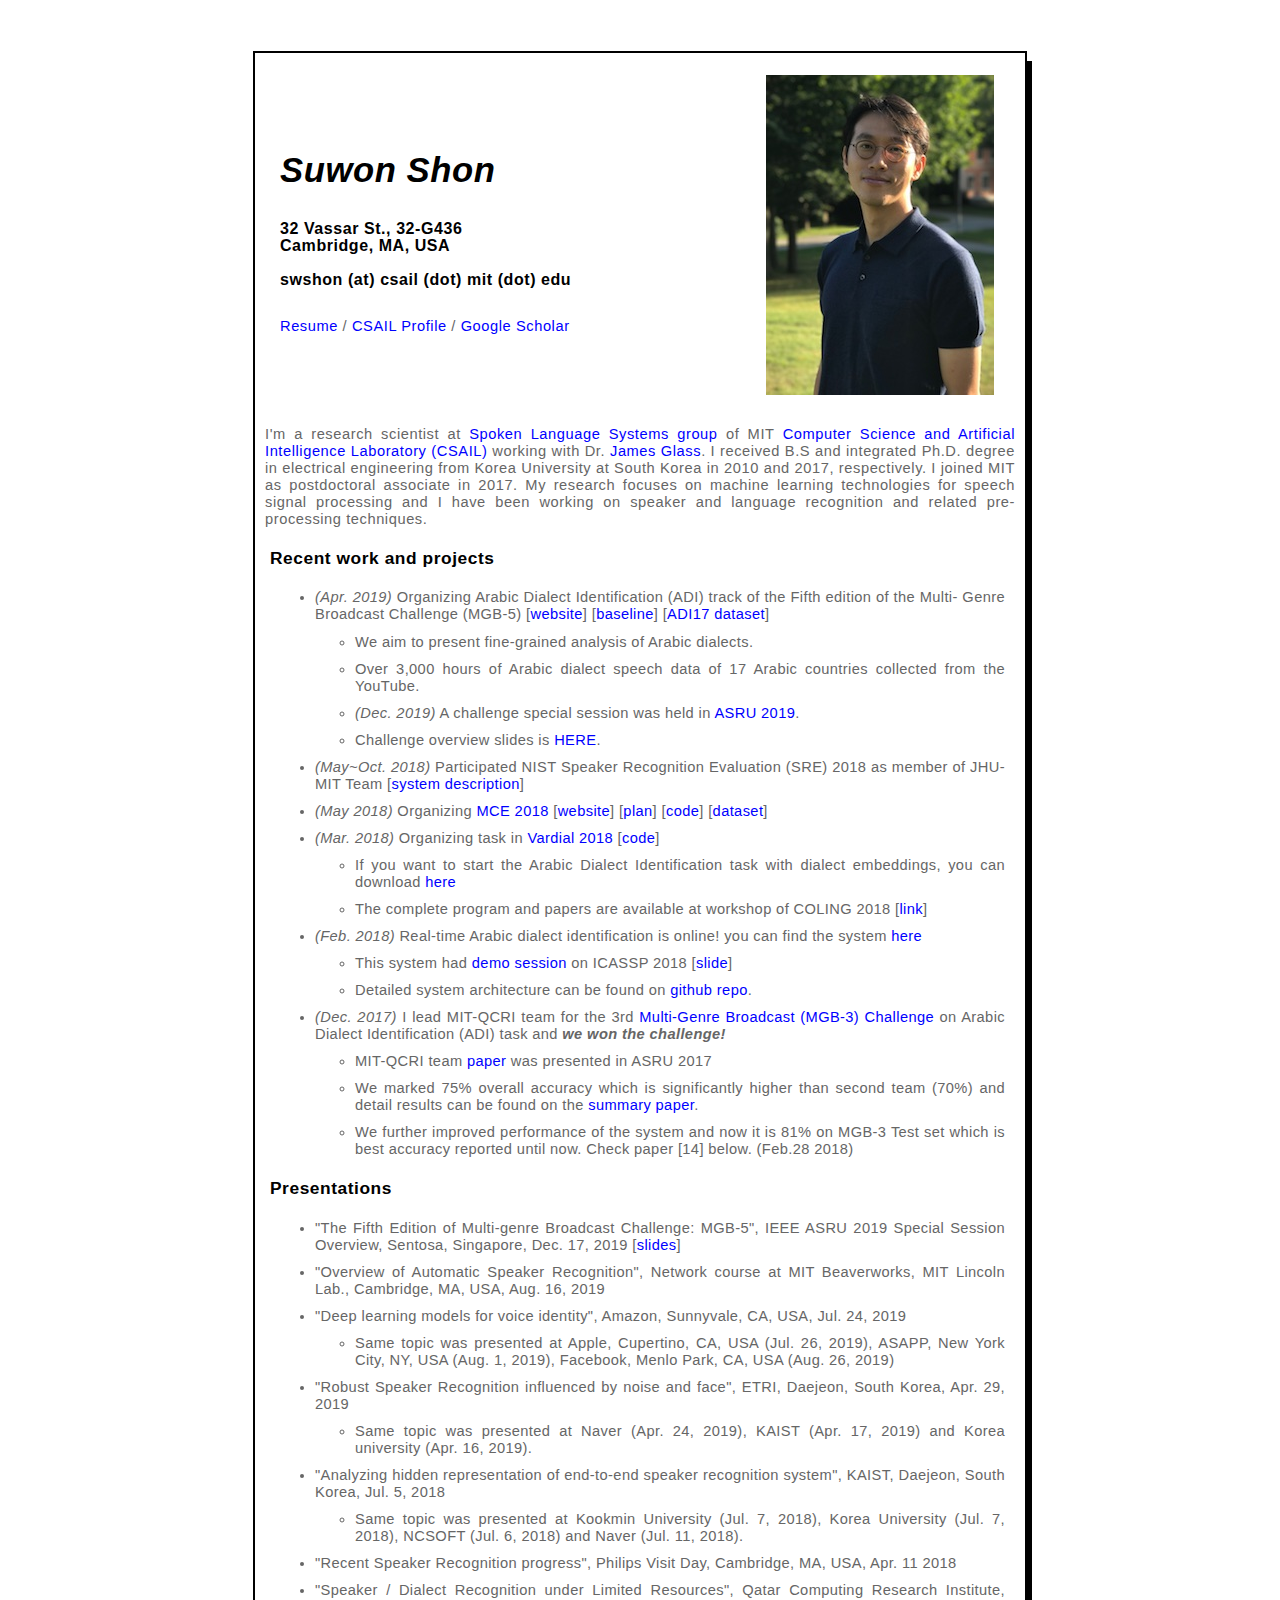
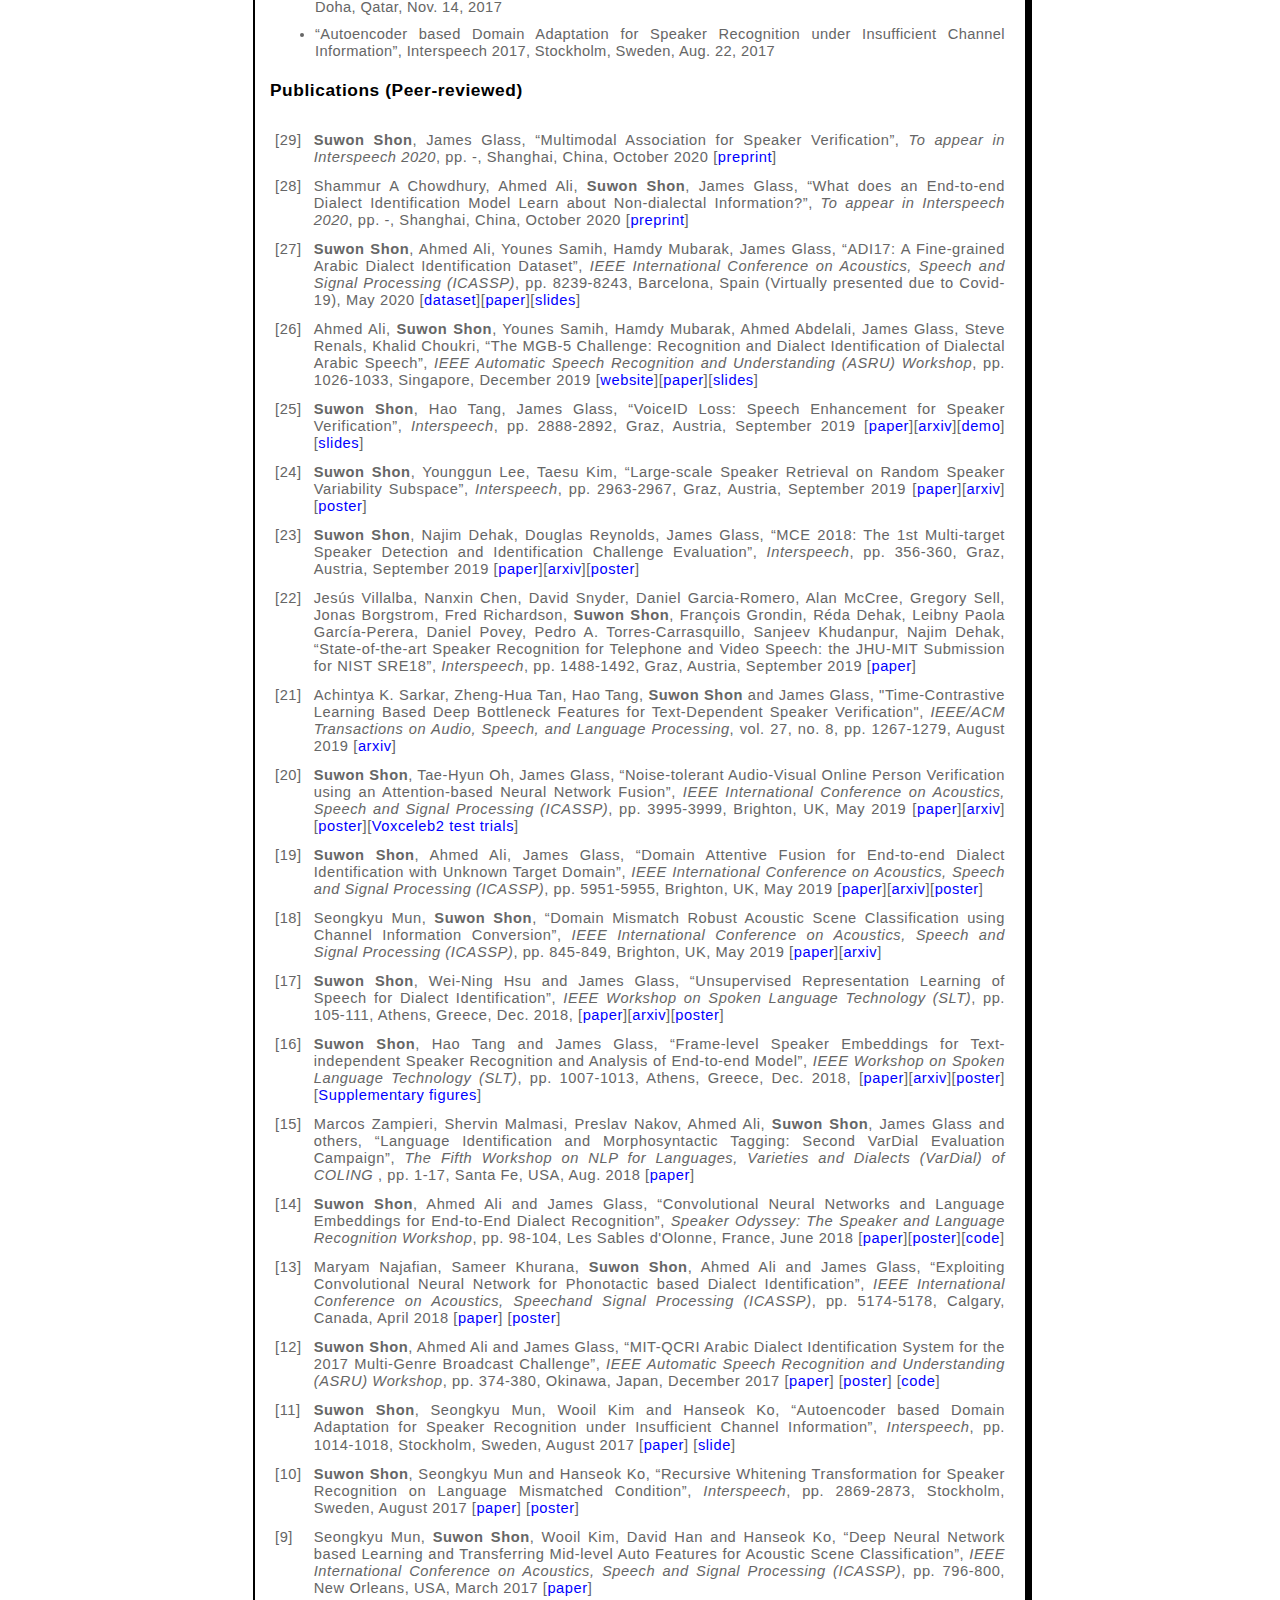
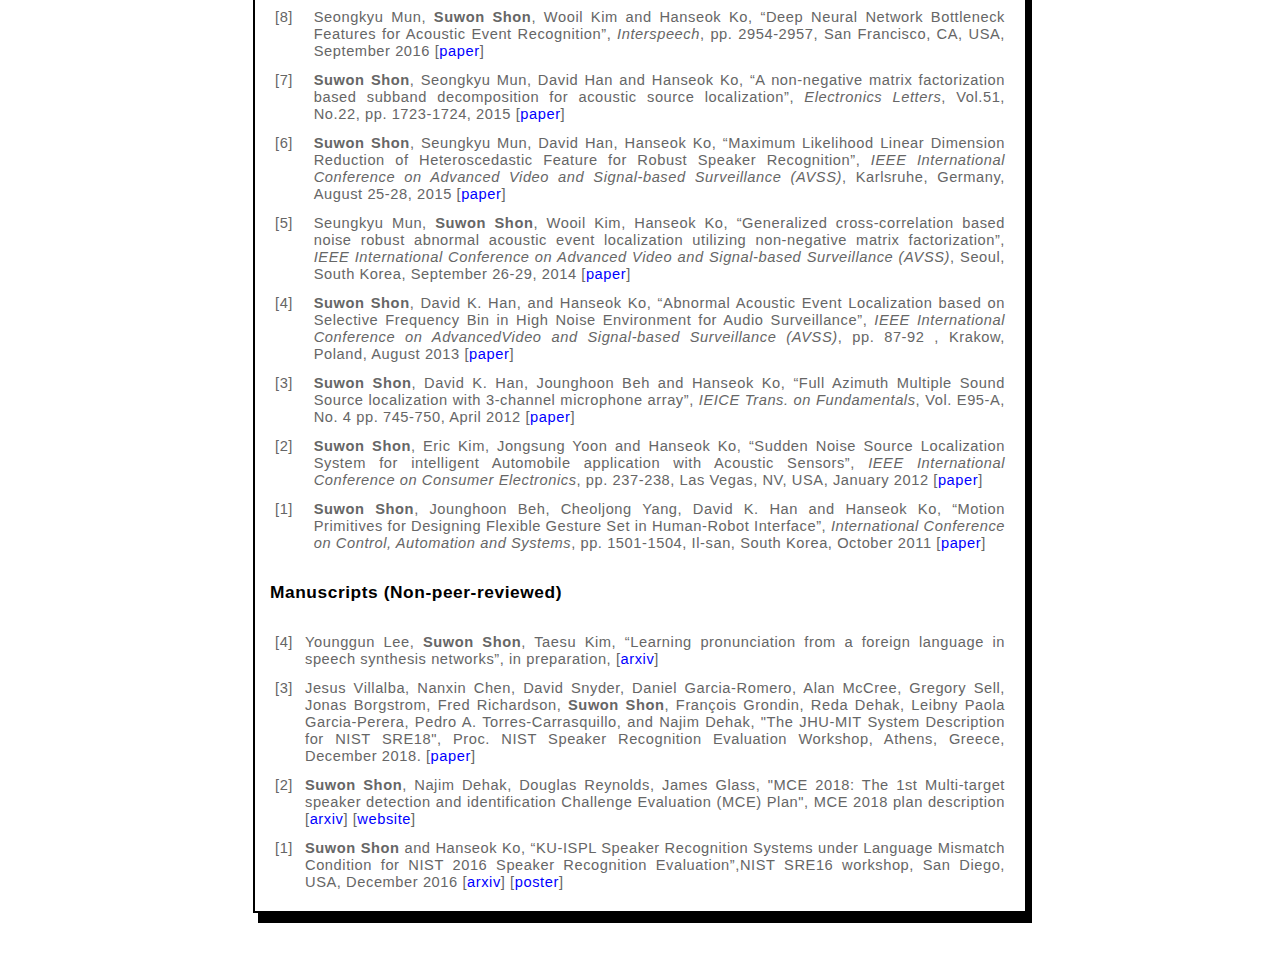
<file: index.html>
<!doctype HTML>
<html>

<!-- Added by HTTrack --><meta http-equiv="content-type" content="text/html;charset=utf-8" /><!-- /Added by HTTrack -->
<head>

  <title>Suwon Shon</title>

  <link rel="stylesheet" href="stylesheet.css?ver=2">
  <!-- Global site tag (gtag.js) - Google Analytics -->
  <script async src="https://www.googletagmanager.com/gtag/js?id=UA-68509416-2"></script>
  <script>
  window.dataLayer = window.dataLayer || [];
  function gtag(){dataLayer.push(arguments);}
  gtag('js', new Date());

  gtag('config', 'UA-68509416-2');
</script>


<meta charset="UTF-8">
</head>
<body alink="#ff0000" bgcolor="#ffffff" text="#000000" vlink="#760076" link="#0000a3">
  <center>
    <a name="top"></a>

    <table width="650">
      <tbody><tr>
        <td>
          <br>
          <table width=720><tr><td align=center>

          </td>
        </tr>
      </table>
      <br>

      <div id="shadow" style="padding-right: 10px;">
        <!--<div id="shadow" style="background-image: url(img/main_logo.png); background-repeat: repeat-x; background-size: 89px;">-->
        <table cellpadding="10" width=750>
          <tr>
            <td>
              <table cellpadding = "1" width=450>
                <tr><td align="top"><left><h1><i>Suwon Shon</i></h1></left></td></tr>
                <tr><td align="top"><left><h2>32 Vassar St., 32-G436<br>Cambridge, MA, USA <br><br> swshon (at) csail (dot) mit (dot) edu </h2>
                  <br><a href="pdf/resume_suwon.pdf" target="_blank">Resume</a> / <a href="https://www.csail.mit.edu/person/suwon-shon" target="_blank">CSAIL Profile</a> / <a href="https://scholar.google.com/citations?user=-SfNafoAAAAJ&hl=en" target="_target">Google Scholar</a></left></td></tr>

                </table>
              </td>
              <td>
                <img src="img/shon.jpg">
              </td>
            </tr>
          </table>



          <p> I'm a research scientist at <a href="http://groups.csail.mit.edu/sls" target="_blank">Spoken Language Systems group</a> of MIT <a href="http://csail.mit.edu" target="_blank">Computer Science and Artificial Intelligence Laboratory (CSAIL)</a> working with Dr. <a href="http://groups.csail.mit.edu/sls/people/glass.shtml" target="_blank">James Glass</a>. I received B.S and integrated Ph.D. degree in electrical engineering from Korea University at South Korea in 2010 and 2017, respectively. I joined MIT as postdoctoral associate in 2017. My research focuses on machine learning technologies for speech signal processing and I have been working on speaker and language recognition and related pre-processing techniques.
          </p>


          <a name="purpose"></a>
          <!--     <h3><a href="pdf/CV_suwon.pdf" target="_blank">Curriculum Vitae</a></h3>
        -->
        <h3>Recent work and projects</h3>
        <ul>

          <li><i>(Apr. 2019)</i> Organizing Arabic Dialect Identification (ADI) track of the Fifth edition of the Multi-
            Genre Broadcast Challenge (MGB-5) [<a href="https://arabicspeech.org/mgb5" target="_blank">website</a>] [<a href="https://github.com/swshon/arabic-dialect-identification" target="_blank">baseline</a>] [<a href="http://groups.csail.mit.edu/sls/downloads/adi17/" target="_blank">ADI17 dataset</a>]</li>
            <ul>
              <li>We aim to present fine-grained analysis of Arabic dialects.</li>
              <li>Over 3,000 hours of Arabic dialect speech data of 17 Arabic countries collected from the YouTube.</li>
              <li><i>(Dec. 2019)</i> A challenge special session was held in <a href="http://www.asru2019.org/wp/?page_id=622" target="_blank">ASRU 2019</a>.</li>
              <li>Challenge overview slides is <a href="pdf/mgb5_overview_slides.pdf" target="_blank">HERE</a>.</li>
            </ul>

            <li><i>(May~Oct. 2018)</i> Participated NIST Speaker Recognition Evaluation (SRE) 2018 as member of JHU-MIT Team [<a href="http://groups.csail.mit.edu/sls/publications/2018/Shon_NIST-2018.pdf" target="_blank">system description</a>]</li>

            <li><i>(May 2018)</i> Organizing <a href="http://mce.csail.mit.edu" target="_blank">MCE 2018</a> [<a href="http://mce.csail.mit.edu/" target="_blank">website</a>] [<a href="http://mce.csail.mit.edu/mce2018-plan_v3.pdf" target="_blank">plan</a>] [<a href="https://github.com/swshon/multi-speakerID" target="_blank">code</a>] [<a href="https://www.kaggle.com/kagglesre/blacklist-speakers-dataset" target="_blank">dataset</a>]</li>

            <li><i>(Mar. 2018)</i> Organizing task in <a href="http://alt.qcri.org/vardial2018/" target="_blank">Vardial 2018</a> [<a href="https://github.com/swshon/dialectID_e2e/" target="_blank">code</a>]</li>
            <ul>
              <li>If you want to start the Arabic Dialect Identification task with dialect embeddings, you can download <a href="https://github.com/swshon/dialectID_e2e/tree/master/vardial2018" target="_blank">here</a></li>
              <li>The complete program and papers are available at workshop of COLING 2018 [<a href="http://web.science.mq.edu.au/~smalmasi/vardial5/" target="_blank">link</a>]</li>
            </ul>

            <li><i>(Feb. 2018)</i> Real-time Arabic dialect identification is online! you can find the system <a href="https://dialectid.qcri.org/" target="_blank">here</a></li>
            <ul>
              <li>This system had <a href="https://2018.ieeeicassp.org/Demos.asp" target="_blank">demo session</a> on ICASSP 2018 [<a href="pdf/adi_system_2018.pdf" target="_blank">slide</a>]</li>
              <li>Detailed system architecture can be found on <a href="https://github.com/swshon/dialectID_e2e" target="_blank">github repo</a>.</li>
            </ul>

            <li><i>(Dec. 2017)</i> I lead MIT-QCRI team for the 3rd <a href="http://www.mgb-challenge.org/" target="_blank">Multi-Genre Broadcast (MGB-3) Challenge </a> on Arabic Dialect Identification (ADI) task and <i><b>we won the challenge!</b></i></li>
            <ul>
              <li> MIT-QCRI team <a href="https://arxiv.org/abs/1709.00387" target="_blank">paper</a> was presented in ASRU 2017</li>
              <li>We marked 75% overall accuracy which is significantly higher than second team (70%) and detail results can be found on the <a href="https://arxiv.org/pdf/1709.07276.pdf" target="_blank">summary paper</a>.</li>
              <li> We further improved performance of the system and now it is 81% on MGB-3 Test set which is best accuracy reported until now. Check paper [14] below. (Feb.28 2018)</li>
            </ul>

          </ul>

          <h3>Presentations</h3>
          <ul>
            <li>"The Fifth Edition of Multi-genre Broadcast Challenge: MGB-5", IEEE ASRU 2019 Special Session Overview, Sentosa, Singapore, Dec. 17, 2019 [<a href="pdf/mgb5_overview_slides.pdf" target="_blank">slides</a>]</li>
            <li>"Overview of Automatic Speaker Recognition", Network course at MIT Beaverworks, MIT Lincoln Lab., Cambridge, MA, USA, Aug. 16, 2019</li>
            <li>"Deep learning models for voice identity", Amazon, Sunnyvale, CA, USA, Jul. 24, 2019</li>
            <ul>
            <li>Same topic was presented at Apple, Cupertino, CA, USA (Jul. 26, 2019), ASAPP, New York City, NY, USA (Aug. 1, 2019), Facebook, Menlo Park, CA, USA (Aug. 26, 2019)
            </ul>
          <li>"Robust Speaker Recognition influenced by noise and face", ETRI, Daejeon, South Korea, Apr. 29, 2019</li>
          <ul>
            <li>Same topic was presented at Naver (Apr. 24, 2019), KAIST (Apr. 17, 2019) and Korea university (Apr. 16, 2019).</li>
          </ul>
          <li>"Analyzing hidden representation of end-to-end speaker recognition system", KAIST, Daejeon, South Korea, Jul. 5, 2018</li>
          <ul>
            <li>Same topic was presented at Kookmin University (Jul. 7, 2018), Korea University (Jul. 7, 2018), NCSOFT (Jul. 6, 2018) and Naver (Jul. 11, 2018).</li>

          </ul>
          <li>"Recent Speaker Recognition progress", Philips Visit Day, Cambridge, MA, USA, Apr. 11 2018 </li>
          <li>"Speaker / Dialect Recognition under Limited Resources", Qatar Computing Research Institute, Doha, Qatar, Nov. 14, 2017 </li>
          <li>“Autoencoder based Domain Adaptation for Speaker Recognition under Insufficient Channel Information”, Interspeech 2017, Stockholm, Sweden, Aug. 22, 2017</li>

        </ul>



        <h3>Publications (Peer-reviewed)</h3>

        <table><tr><td align=left>
          <table cellpadding="5">
            <tbody><tr><td align="right" valign="top">[29]</td><td> <b>Suwon Shon</b>, James Glass, “Multimodal Association for Speaker Verification”, <i>To appear in Interspeech 2020</i>, pp. -, Shanghai, China, October 2020 [<a href="pdf/shon_2020_multimodal.pdf" target="_blank">preprint</a>]</td></tr></tbody>

            <tbody><tr><td align="right" valign="top">[28]</td><td> Shammur A Chowdhury, Ahmed Ali, <b>Suwon Shon</b>, James Glass, “What does an End-to-end Dialect Identification Model Learn about Non-dialectal Information?”, <i>To appear in Interspeech 2020</i>, pp. -, Shanghai, China, October 2020 [<a href="pdf/chowdhury_2020_dialect.pdf" target="_blank">preprint</a>]</td></tr></tbody>

            <tbody><tr><td align="right" valign="top">[27]</td><td> <b>Suwon Shon</b>, Ahmed Ali, Younes Samih, Hamdy Mubarak, James Glass, “ADI17: A Fine-grained Arabic Dialect Identification Dataset”, <i>IEEE International Conference on Acoustics, Speech and Signal Processing (ICASSP)</i>, pp. 8239-8243, Barcelona, Spain (Virtually presented due to Covid-19), May 2020 [<a href="http://groups.csail.mit.edu/sls/downloads/adi17/" target="_blank">dataset</a>][<a href="pdf/shon_2020_adi17.pdf" target="_blank">paper</a>][<a href="pdf/shon_2020_adi17_slides.pdf" target="_blank">slides</a>]</td></tr></tbody>

            <tbody><tr><td align="right" valign="top">[26]</td><td> Ahmed Ali, <b>Suwon Shon</b>, Younes Samih, Hamdy Mubarak, Ahmed Abdelali, James Glass, Steve Renals, Khalid Choukri, “The MGB-5 Challenge: Recognition and Dialect Identification of Dialectal Arabic Speech”, <i>IEEE Automatic Speech Recognition and Understanding (ASRU) Workshop</i>, pp. 1026-1033, Singapore, December 2019 [<a href="http://www.mgb-challenge.org/MGB-5.html" target="_blank">website</a>][<a href="pdf/ali_asru2019_mgb5.pdf" target="_blank">paper</a>][<a href="pdf/mgb5_overview_slides.pdf" target="_blank">slides</a>]</td></tr></tbody>

            <tbody><tr><td align="right" valign="top">[25]</td><td><b>Suwon Shon</b>, Hao Tang, James Glass, “VoiceID Loss: Speech Enhancement for Speaker Verification”, <i>Interspeech</i>, pp. 2888-2892, Graz, Austria, September 2019 [<a href="pdf/shon_interspeech2019_voiceid.pdf" target="_blank">paper</a>][<a href="https://arxiv.org/abs/1904.03601" target="_blank">arxiv</a>][<a href="supplement/voiceid-loss/" target="_blank">demo</a>][<a href="pdf/shon_interspeech2019_voiceid_slides.pdf" target="_blank">slides</a>]</td></tr></tbody>

            <tbody><tr><td align="right" valign="top">[24]</td><td><b>Suwon Shon</b>, Younggun Lee, Taesu Kim, “Large-scale Speaker Retrieval on Random Speaker Variability Subspace”, <i>Interspeech</i>, pp. 2963-2967, Graz, Austria, September 2019 [<a href="pdf/shon_interspeech2019_large.pdf" target="_blank">paper</a>][<a href="https://arxiv.org/abs/1811.10812" target="_blank">arxiv</a>][<a href="pdf/shon_interspeech2019_large_poster.pdf" target="_blank">poster</a>]</td></tr></tbody>

            <tbody><tr><td align="right" valign="top">[23]</td><td><b>Suwon Shon</b>, Najim Dehak, Douglas Reynolds, James Glass, “MCE 2018: The 1st Multi-target Speaker Detection and Identification Challenge Evaluation”, <i>Interspeech</i>, pp. 356-360, Graz, Austria, September 2019 [<a href="pdf/shon_interspeech2019_mce.pdf" target="_blank">paper</a>][<a href="https://arxiv.org/abs/1904.04240" target="_blank">arxiv</a>][<a href="pdf/shon_interspeech2019_mce_poster.pdf" target="_blank">poster</a>]</td></tr></tbody>

            <tbody><tr><td align="right" valign="top">[22]</td><td>Jesús Villalba, Nanxin Chen, David Snyder, Daniel Garcia-Romero, Alan McCree, Gregory Sell, Jonas Borgstrom, Fred Richardson, <b>Suwon Shon</b>, François Grondin, Réda Dehak, Leibny Paola García-Perera, Daniel Povey, Pedro A. Torres-Carrasquillo, Sanjeev Khudanpur, Najim Dehak, “State-of-the-art Speaker Recognition for Telephone and Video Speech: the JHU-MIT Submission for NIST SRE18”, <i>Interspeech</i>, pp. 1488-1492, Graz, Austria, September 2019 [<a href="pdf/villalba_interspeech2019_state.pdf" target="_blank">paper</a>]</td></tr></tbody>

            <tbody><tr><td align="right" valign="top">[21]</td><td>Achintya K. Sarkar, Zheng-Hua Tan, Hao Tang, <b>Suwon Shon</b> and James Glass, "Time-Contrastive Learning Based Deep Bottleneck Features for Text-Dependent Speaker Verification", <i>IEEE/ACM Transactions on Audio, Speech, and Language Processing</i>, vol. 27, no. 8, pp. 1267-1279, August 2019 [<a href="https://arxiv.org/abs/1905.04554" target="_blank">arxiv</a>]</td></tr></tbody>

            <tbody><tr><td align="right" valign="top">[20]</td><td><b>Suwon Shon</b>, Tae-Hyun Oh, James Glass, “Noise-tolerant Audio-Visual Online Person Verification using an Attention-based Neural Network Fusion”, <i>IEEE International Conference on Acoustics, Speech and Signal Processing (ICASSP)</i>, pp. 3995-3999, Brighton, UK, May 2019 [<a href="./pdf/shon_icassp2019_noise.pdf" target="_blank">paper</a>][<a href="https://arxiv.org/abs/1811.10813" target="_blank">arxiv</a>][<a href="pdf/shon_icassp2019_noise_poster.png" target="_blank">poster</a>][<a href="supplement/noise_tolerent/voxceleb2_trials">Voxceleb2 test trials</a>]</td></tr></tbody>

            <tbody><tr><td align="right" valign="top">[19]</td><td><b>Suwon Shon</b>, Ahmed Ali, James Glass, “Domain Attentive Fusion for End-to-end Dialect Identification with Unknown Target Domain”, <i>IEEE International Conference on Acoustics, Speech and Signal Processing (ICASSP)</i>, pp. 5951-5955, Brighton, UK, May 2019 [<a href="./pdf/shon_icassp2019_domain.pdf" target="_blank">paper</a>][<a href="https://arxiv.org/abs/1812.01501" target="_blank">arxiv</a>][<a href="pdf/shon_icassp2019_domain_poster.pdf" target="_blank">poster</a>]</td></tr></tbody>

            <tbody><tr><td align="right" valign="top">[18]</td><td>Seongkyu Mun, <b>Suwon Shon</b>, “Domain Mismatch Robust Acoustic Scene Classification using Channel Information Conversion”, <i>IEEE International Conference on Acoustics, Speech and Signal Processing (ICASSP)</i>, pp. 845-849, Brighton, UK, May 2019 [<a href="./pdf/mun_icassp2019_domain.pdf" target="_blank">paper</a>][<a href="https://arxiv.org/abs/1812.01731" target="_blank">arxiv</a>] </td></tr></tbody>

            <tbody><tr><td align="right" valign="top">[17]</td><td><b>Suwon Shon</b>, Wei-Ning Hsu and James Glass, “Unsupervised Representation Learning of Speech for Dialect Identification”, <i>IEEE Workshop on Spoken Language Technology (SLT)</i>, pp. 105-111, Athens, Greece, Dec. 2018, [<a href="./pdf/shon_slt18_did.pdf" target="_blank">paper</a>][<a href="https://arxiv.org/abs/1809.04458" target="_blank">arxiv</a>][<a href="pdf/slt2018_unsuper_poster.pdf" target="_blank">poster</a>]</td></tr></tbody>

            <tbody><tr><td align="right" valign="top">[16]</td><td><b>Suwon Shon</b>, Hao Tang and James Glass, “Frame-level Speaker Embeddings for Text-independent Speaker Recognition and Analysis of End-to-end Model”, <i>IEEE Workshop on Spoken Language Technology (SLT)</i>, pp. 1007-1013, Athens, Greece, Dec. 2018, [<a href="./pdf/shon_slt18_sid.pdf" target="_blank">paper</a>][<a href="https://arxiv.org/abs/1809.04437" target="_blank">arxiv</a>][<a href="pdf/slt2018_frame_poster.pdf" target="_blank">poster</a>][<a href="supplement/slt18.html" target="_blank">Supplementary figures</a>]</td></tr></tbody>

            <tbody><tr><td align="right" valign="top">[15]</td><td>Marcos Zampieri, Shervin Malmasi, Preslav Nakov, Ahmed Ali, <b>Suwon Shon</b>, James Glass and others, “Language Identification and Morphosyntactic Tagging: Second VarDial Evaluation Campaign”, <i>The Fifth Workshop on NLP for Languages, Varieties and Dialects (VarDial) of COLING </i>, pp. 1-17, Santa Fe, USA, Aug. 2018 [<a href="./pdf/shon_2018_vardial.pdf" target="_blank">paper</a>]</td></tr></tbody>

            <tbody><tr><td align="right" valign="top">[14]</td><td><b>Suwon Shon</b>, Ahmed Ali and James Glass, “Convolutional Neural  Networks and Language Embeddings for End-to-End Dialect Recognition”, <i>Speaker Odyssey: The Speaker and Language Recognition Workshop</i>, pp. 98-104, Les Sables d'Olonne, France, June 2018 [<a href="https://arxiv.org/abs/1803.04567" target="_blank">paper</a>][<a href="pdf/odyssey_2018.pdf" target="_blank">poster</a>][<a href="https://github.com/swshon/dialectID_e2e" target="_blank">code</a>]</td></tr></tbody>

            <tbody><tr><td align="right" valign="top">[13]</td><td>Maryam Najafian, Sameer Khurana, <b>Suwon Shon</b>, Ahmed Ali and James Glass, “Exploiting Convolutional Neural Network for Phonotactic based Dialect Identification”, <i>IEEE International Conference on Acoustics, Speechand Signal Processing (ICASSP)</i>, pp. 5174-5178, Calgary, Canada, April 2018 [<a href="pdf/maryam_2018.pdf" target="_blank">paper</a>] [<a href="pdf/icassp_2018.pdf" target="_blank">poster</a>]</td></tr></tbody>

            <tbody><tr><td align="right" valign="top">[12]</td><td><b>Suwon Shon</b>, Ahmed Ali and James Glass, “MIT-QCRI Arabic Dialect Identification System for the 2017 Multi-Genre Broadcast Challenge”, <i>IEEE Automatic Speech Recognition and Understanding (ASRU) Workshop</i>, pp. 374-380, Okinawa, Japan, December 2017 [<a href="https://arxiv.org/abs/1709.00387" target="_blank">paper</a>] [<a href="pdf/asru_2017.pdf" target="_blank">poster</a>] [<a href="https://github.com/swshon/dialectID_siam" target="_blank">code</a>]</td></tr></tbody>

            <tbody><tr><td align="right" valign="top">[11]</td><td><b>Suwon Shon</b>, Seongkyu Mun, Wooil Kim and Hanseok Ko, “Autoencoder based Domain Adaptation for Speaker Recognition under Insufficient Channel Information”, <i>Interspeech</i>, pp. 1014-1018, Stockholm, Sweden, August 2017 [<a href="https://arxiv.org/abs/1708.01227" target="_blank">paper</a>] [<a href="pdf/interspeech2017_aeda.pdf" target="_blank">slide</a>] </td></tr></tbody>

            <tbody><tr><td align="right" valign="top">[10]</td><td><b>Suwon Shon</b>, Seongkyu Mun and Hanseok Ko, “Recursive Whitening Transformation for Speaker Recognition on Language Mismatched Condition”, <i>Interspeech</i>, pp. 2869-2873, Stockholm, Sweden, August 2017 [<a href="https://arxiv.org/abs/1708.01232" target="_blank">paper</a>] [<a href="pdf/interspeech2017_whitening_vertical.pdf"  target="_blank">poster</a>] </td></tr></tbody>

            <tbody><tr><td align="right" valign="top">[9]</td><td>Seongkyu Mun, <b>Suwon Shon</b>, Wooil Kim, David Han and Hanseok Ko, “Deep Neural Network based Learning and Transferring Mid-level Auto Features for Acoustic Scene Classification”, <i>IEEE International Conference on Acoustics, Speech and Signal Processing (ICASSP)</i>, pp. 796-800, New Orleans, USA, March 2017 [<a href="pdf/skmun_2017.pdf" target="_blank">paper</a>] </td></tr></tbody>

            <tbody><tr><td align="right" valign="top">[8]</td><td>Seongkyu Mun, <b>Suwon Shon</b>, Wooil Kim and Hanseok Ko,  “Deep  Neural  Network  Bottleneck  Features  for Acoustic Event Recognition”, <i>Interspeech</i>, pp. 2954-2957, San Francisco, CA, USA, September 2016 [<a href="pdf/skmun_2016.pdf" target="_blank">paper</a>]</td></tr></tbody>

            <tbody><tr><td align="right" valign="top">[7]</td><td><b>Suwon Shon</b>, Seongkyu Mun, David Han and Hanseok Ko, “A non-negative matrix factorization based subband decomposition for acoustic source localization”, <i>Electronics Letters</i>, Vol.51, No.22, pp. 1723-1724, 2015 [<a href="https://arxiv.org/abs/1610.04695" target="_blank">paper</a>]</td></tr></tbody>

            <tbody><tr><td align="right" valign="top">[6]</td><td><b>Suwon Shon</b>, Seungkyu Mun, David Han, Hanseok Ko, “Maximum Likelihood Linear Dimension Reduction of Heteroscedastic Feature for Robust Speaker Recognition”, <i>IEEE International Conference on Advanced Video and Signal-based Surveillance (AVSS)</i>, Karlsruhe, Germany, August 25-28, 2015 [<a href="pdf/shon_2015.pdf" target="_blank">paper</a>]</td></tr></tbody>

            <tbody><tr><td align="right" valign="top">[5]</td><td>Seungkyu Mun, <b>Suwon Shon</b>, Wooil Kim, Hanseok Ko, “Generalized cross-correlation based noise robust abnormal acoustic event localization utilizing non-negative matrix factorization”, <i>IEEE International Conference on Advanced Video and Signal-based Surveillance (AVSS)</i>, Seoul, South Korea, September 26-29, 2014 [<a href="pdf/skmun_2014_avss.pdf" target="_blank">paper</a>]</td></tr></tbody>

            <tbody><tr><td align="right" valign="top">[4]</td><td><b>Suwon Shon</b>, David K. Han, and Hanseok Ko, “Abnormal Acoustic Event Localization based on Selective Frequency  Bin  in  High  Noise  Environment  for  Audio  Surveillance”, <i>IEEE International Conference on AdvancedVideo and Signal-based Surveillance (AVSS)</i>, pp. 87-92 , Krakow, Poland, August 2013 [<a href="pdf/shon_2013.pdf" target="_blank">paper</a>]</td></tr></tbody>

            <tbody><tr><td align="right" valign="top">[3]</td><td><b>Suwon Shon</b>, David K. Han, Jounghoon Beh and Hanseok Ko, “Full Azimuth Multiple Sound Source localization with 3-channel microphone array”, <i>IEICE Trans. on Fundamentals</i>, Vol. E95-A, No. 4 pp. 745-750, April 2012 [<a href="pdf/shon_2012_localization.pdf" target="_blank">paper</a>]</td></tr></tbody>

            <tbody><tr><td align="right" valign="top">[2]</td><td><b>Suwon Shon</b>, Eric Kim, Jongsung Yoon and Hanseok Ko, “Sudden Noise Source Localization System for intelligent Automobile application with Acoustic Sensors”, <i>IEEE International Conference on Consumer Electronics</i>, pp. 237-238, Las Vegas, NV, USA, January 2012 [<a href="pdf/shon_2012.pdf" target="_blank">paper</a>]</td></tr></tbody>

            <tbody><tr><td align="right" valign="top">[1]</td><td><b>Suwon Shon</b>, Jounghoon Beh, Cheoljong Yang, David K. Han and Hanseok Ko, “Motion Primitives for Designing Flexible Gesture Set in Human-Robot Interface”, <i>International Conference on Control, Automation and Systems</i>, pp. 1501-1504, Il-san, South Korea, October 2011 [<a href="pdf/shon_2011.pdf" target="_blank">paper</a>]</td></tr></tbody>

          </table>
        </td>
      </tr>
    </table>







    <h3>Manuscripts (Non-peer-reviewed)</h3>
    <table><tr><td align=left>
      <table cellpadding="5">
        <tbody><tr><td align="right" valign="top">[4]</td><td>Younggun Lee, <b>Suwon Shon</b>, Taesu Kim, “Learning pronunciation from a foreign language in speech synthesis networks”, in preparation, [<a href="https://arxiv.org/abs/1811.09364" target="_blank">arxiv</a>] </td></tr></tbody>

        <tbody><tr><td align="right" valign="top">[3]</td><td>Jesus Villalba, Nanxin Chen, David Snyder, Daniel Garcia-Romero, Alan McCree, Gregory Sell, Jonas Borgstrom, Fred Richardson, <b>Suwon Shon</b>, François Grondin, Reda Dehak, Leibny Paola Garcia-Perera, Pedro A. Torres-Carrasquillo, and Najim Dehak, "The JHU-MIT System Description for NIST SRE18", Proc. NIST Speaker Recognition Evaluation Workshop, Athens, Greece, December 2018. [<a href="http://groups.csail.mit.edu/sls/publications/2018/Shon_NIST-2018.pdf" target="_blank">paper</a>] </td></tr></tbody>

        <tbody><tr><td align="right" valign="top">[2]</td><td><b>Suwon Shon</b>, Najim Dehak, Douglas Reynolds, James Glass, "MCE 2018: The 1st Multi-target speaker detection and identification Challenge Evaluation (MCE) Plan", MCE 2018 plan description [<a href="https://arxiv.org/pdf/1807.06663.pdf" target="_blank">arxiv</a>] [<a href="http://mce.csail.mit.edu/" target="_blank">website</a>]</td></tr></tbody>

        <tbody><tr><td align="right" valign="top">[1]</td><td><b>Suwon Shon</b> and Hanseok Ko, “KU-ISPL Speaker Recognition Systems under Language Mismatch Condition for NIST 2016 Speaker Recognition Evaluation”,NIST SRE16 workshop, San Diego, USA, December 2016 [<a href="https://arxiv.org/abs/1702.00956" target="_blank">arxiv</a>] [<a href="pdf/sre16_poster.pdf" target="_blank">poster</a>]</td></tr></tbody>
      </table>
    </td>
  </tr>
</table>



</td>
</tr>
</tbody></table>
</center>
<br>
<br>
<br>

</div>

</body>


</html>
</file>
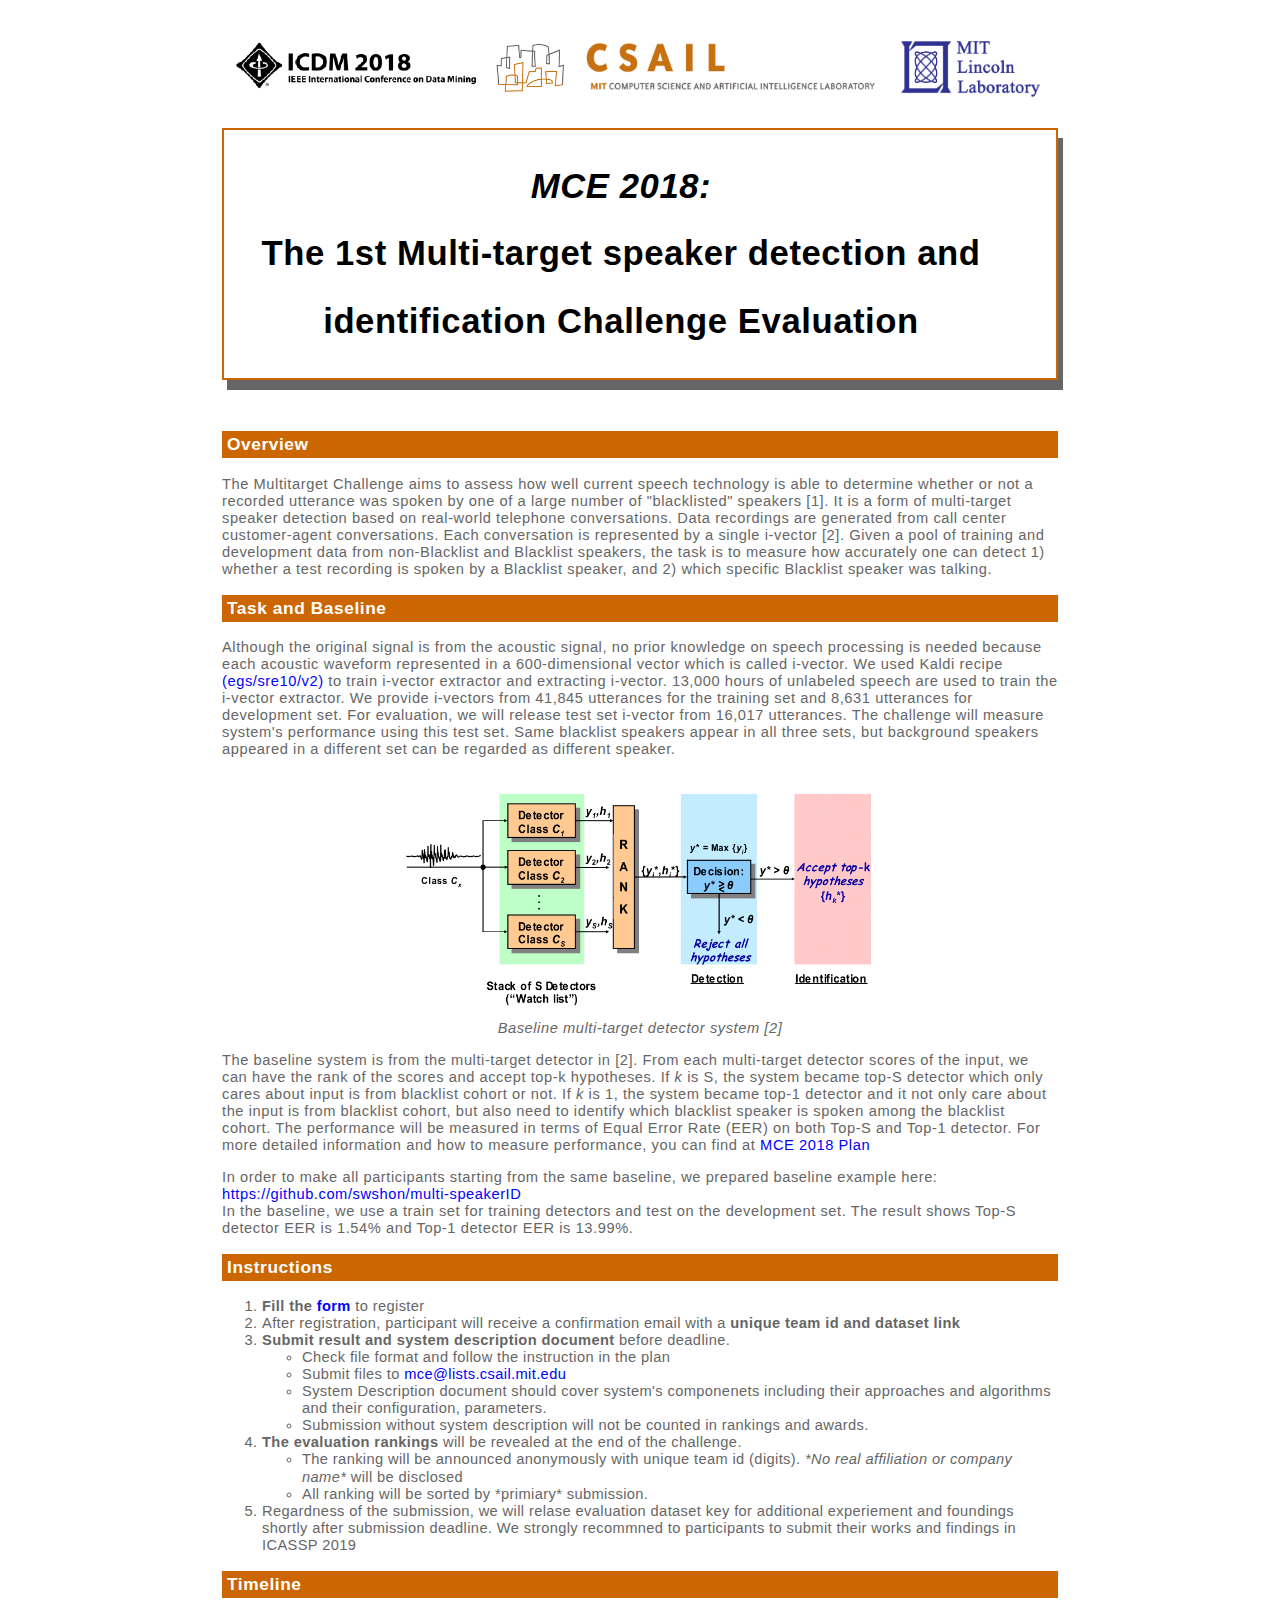
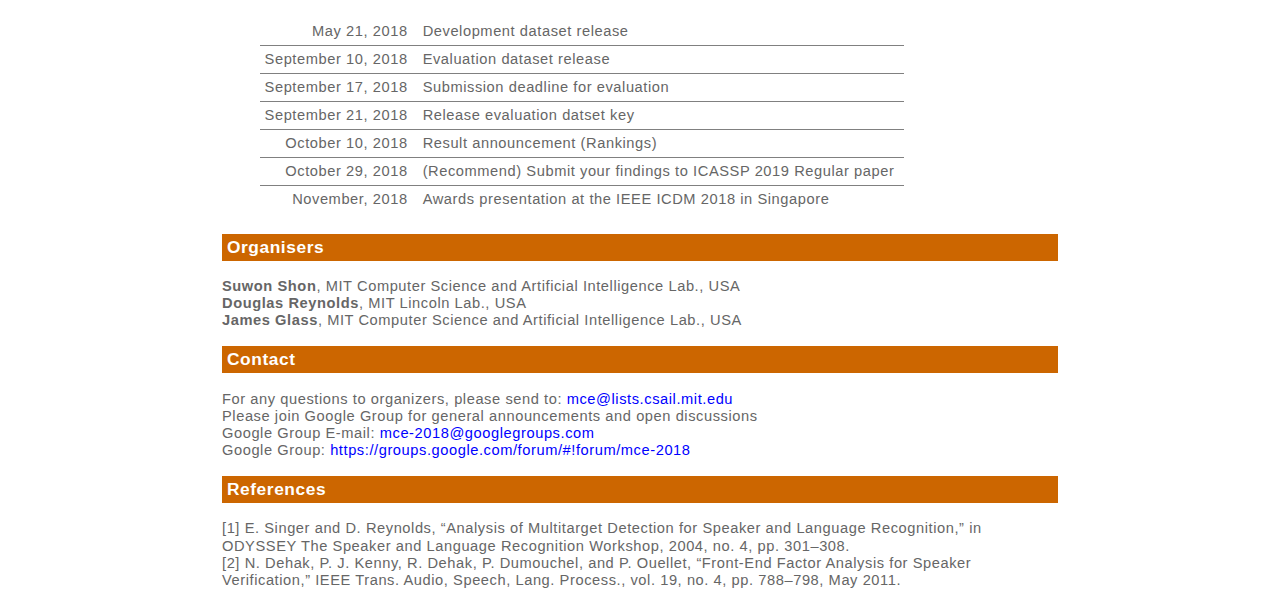
<file: mce/index.html>
<!doctype HTML>
<html>

<!-- Added by HTTrack --><meta http-equiv="content-type" content="text/html;charset=utf-8" /><!-- /Added by HTTrack -->
<head>

    <title>MCE Challenge</title>

    <link rel="stylesheet" href="stylesheet.css"> 
<!-- Global site tag (gtag.js) - Google Analytics -->
<script async src="https://www.googletagmanager.com/gtag/js?id=UA-119037479-1"></script>
<script>
  window.dataLayer = window.dataLayer || [];
  function gtag(){dataLayer.push(arguments);}
  gtag('js', new Date());

  gtag('config', 'UA-119037479-1');
</script>

   <meta charset="UTF-8"> 
  </head>
<body alink="#ff0000" bgcolor="#ffffff" text="#000000" vlink="#760076" link="#0000a3">
<center>
<a name="top"></a>

<table width="650">
<tbody><tr>
<td>
<br>
<table width=720><tr><td align=center>
<table class="deadlines" border="0" cellpadding="5" rules="groups" style="border-spacing:5px 0px">
<tbody><tr><td> <img src="img/icdm-logo.png" alt="mitlogo" width=250></td><td align="right"><img src="img/csail_.png" alt="mitlogo" width=70></td><td align="left"><img src="img/csail-text.png" alt="mitlogo" width=300></td><td><img src="img/ll-logo.png" alt="mitlogo" width=150></td></tr></tbody>
</table>
</td>
</tr>
</table>
<br>
    
<div id="shadow">
<table cellpadding="10" width=750>
<tr>
<td>
<table cellpadding = "1" width=750>
<tr><td align="top"><center><h1><i>MCE 2018: </i></h1></center></td></tr>
<tr><td align="top"><center><h1>The 1st Multi-target speaker detection and </h1></center></td></tr>
<tr><td align="top"><center><h1>identification Challenge Evaluation</h1></center></td></tr>

</table>
</td>
</tr>
</table>
</div>
<br><br>










<a name="purpose"></a>

<h3>Overview</h3>

<p>The Multitarget Challenge aims to assess how well current speech technology is able to determine whether or not a recorded utterance was spoken by one of a large number of "blacklisted" speakers [1]. It is a form of multi-target speaker detection based on real-world telephone conversations. Data recordings are generated from call center customer-agent conversations. Each conversation is represented by a single i-vector [2]. Given a pool of training and development data from non-Blacklist and Blacklist speakers, the task is to measure how accurately one can detect 1) whether a test recording is spoken by a Blacklist speaker, and 2) which specific Blacklist speaker was talking. </p>
<h3>Task and Baseline</h3>

    <p>Although the original signal is from the acoustic signal, no prior knowledge on speech processing is needed because each acoustic waveform represented in a 600-dimensional vector which is called i-vector. We used Kaldi recipe <a href="https://github.com/kaldi-asr/kaldi/tree/master/egs/sre10/v2">(egs/sre10/v2)</a> to train i-vector extractor and extracting i-vector. 13,000 hours of unlabeled speech are used to train the i-vector extractor. We provide i-vectors from 41,845 utterances for the training set and 8,631 utterances for development set. For evaluation, we will release test set i-vector from 16,017 utterances. The challenge will measure system's performance using this test set. Same blacklist speakers appear in all three sets, but background speakers appeared in a different set can be regarded as different speaker.</p>
    <p align=center><img src="img/multitarget_baseline.png" width=500><br><i> Baseline multi-target detector system [2]</i></p>
    <p> The baseline system is from the multi-target detector in [2]. From each multi-target detector scores of the input, we can have the rank of the scores and accept top-k hypotheses. If <i>k</i> is S, the system became top-S detector which only cares about input is from blacklist cohort or not. If <i>k</i> is 1, the system became top-1 detector and it not only care about the input is from blacklist cohort, but also need to identify which blacklist speaker is spoken among the blacklist cohort. The performance will be measured in terms of Equal Error Rate (EER) on both Top-S and Top-1 detector. For more detailed information and how to measure performance, you can find at <a href="mce2018_plan_v1.pdf">MCE 2018 Plan</a></p>

    <p>In order to make all participants starting from the same baseline, we prepared baseline example here: <a href="https://github.com/swshon/multi-speakerID" target="new">https://github.com/swshon/multi-speakerID</a><br>
        In the baseline, we use a train set for training detectors and test on the development set. The result shows Top-S detector EER is 1.54% and Top-1 detector EER is 13.99%.        
    </p>
    
<p> 
    

    
    
<h3>Instructions</h3>
<p>
<ol>
    <li><b>Fill the <a href="https://docs.google.com/forms/d/e/1FAIpQLSdP6-nTALjURMf-ofCFlbhoYxs41Ctp_JKzWqBIauAWOPHeeg/viewform">form</a></b> to register</li>
    
    <li>After registration, participant will receive a confirmation email with a <b>unique team id and dataset link</b></li>
    
    <li><b>Submit result and system description document</b> before deadline.</li>
    <ul>
        <li>Check file format and follow the instruction in the plan 
       <li>Submit files to <a href="mailto:mce@lists.csail.mit.edu">mce@lists.csail.mit.edu</a></li>
        <li>System Description document should cover system's componenets including their approaches and algorithms and their configuration, parameters.</li>
        <li>Submission without system description will not be counted in rankings and awards.
    </ul>
    
    <li><b>The evaluation rankings</b> will be revealed at the end of the challenge.</li>
    <ul>
        <li>The ranking will be announced anonymously with unique team id (digits). <i>*No real affiliation or company name*</i> will be disclosed</li>
        <li>All ranking will be sorted by *primiary* submission.</li>
    </ul>
    
    <li> Regardness of the submission, we will relase evaluation dataset key for additional experiement and foundings shortly after submission deadline. We strongly recommned to participants to submit their works and findings in ICASSP 2019
        

</ol>
</p>




<h3>Timeline</h3>

<table width=720><tr><td align=center>
<table class="deadlines" border="0" cellpadding="5" rules="groups" style="border-spacing:5px 0px">
<tbody><tr><td align="right">May 21, 2018</td><td>Development dataset release</td></tr></tbody>
<tbody><tr><td align="right">September 10, 2018</td><td>Evaluation dataset release</td></tr></tbody>
<tbody><tr><td align="right">September 17, 2018</td><td>Submission deadline for evaluation</td></tr></tbody>
<tbody><tr><td align="right">September 21, 2018</td><td>Release evaluation datset key</td></tr></tbody>
<tbody><tr><td align="right">October 10, 2018</td><td>Result announcement (Rankings)</td></tr></tbody>
<tbody><tr><td align="right">October 29, 2018</td><td>(Recommend) Submit your findings to ICASSP 2019 Regular paper</td></tr></tbody>
<tbody><tr><td align="right">November, 2018</td><td>Awards presentation at the IEEE ICDM 2018 in Singapore</td></tr></tbody>
</table>
</td>
</tr>
</table>






<h3>Organisers</h3>
<a name="organizers"></a>
<b>Suwon Shon</b>,   MIT Computer Science and Artificial Intelligence Lab., USA<br> 
<b>Douglas Reynolds</b>,   MIT Lincoln Lab., USA <br>
<b>James Glass</b>,   MIT Computer Science and Artificial Intelligence Lab., USA <br>

<h3>Contact</h3>
<p>
For any questions to organizers, please send to: <a href="mailto:mce@lists.csail.mit.edu">mce@lists.csail.mit.edu</a><br>
Please join Google Group for general announcements and open discussions<br>
Google Group E-mail: <a href="mailto:mce-2018@googlegroups.com">mce-2018@googlegroups.com</a><br>
Google Group: <a href="https://groups.google.com/forum/#!forum/mce-2018">https://groups.google.com/forum/#!forum/mce-2018</a><br>
</p>

    
<h3>References</h3>

<p>
    [1] E. Singer and D. Reynolds, “Analysis of Multitarget Detection for Speaker and Language Recognition,” in ODYSSEY The Speaker and Language Recognition Workshop, 2004, no. 4, pp. 301–308.<br>
    [2] N. Dehak, P. J. Kenny, R. Dehak, P. Dumouchel, and P. Ouellet, “Front-End Factor Analysis for Speaker Verification,” IEEE Trans. Audio, Speech, Lang. Process., vol. 19, no. 4, pp. 788–798, May 2011.</p>

    
    
</td>
</tr>
</tbody></table>
</center>




</body>


</html>
</file>
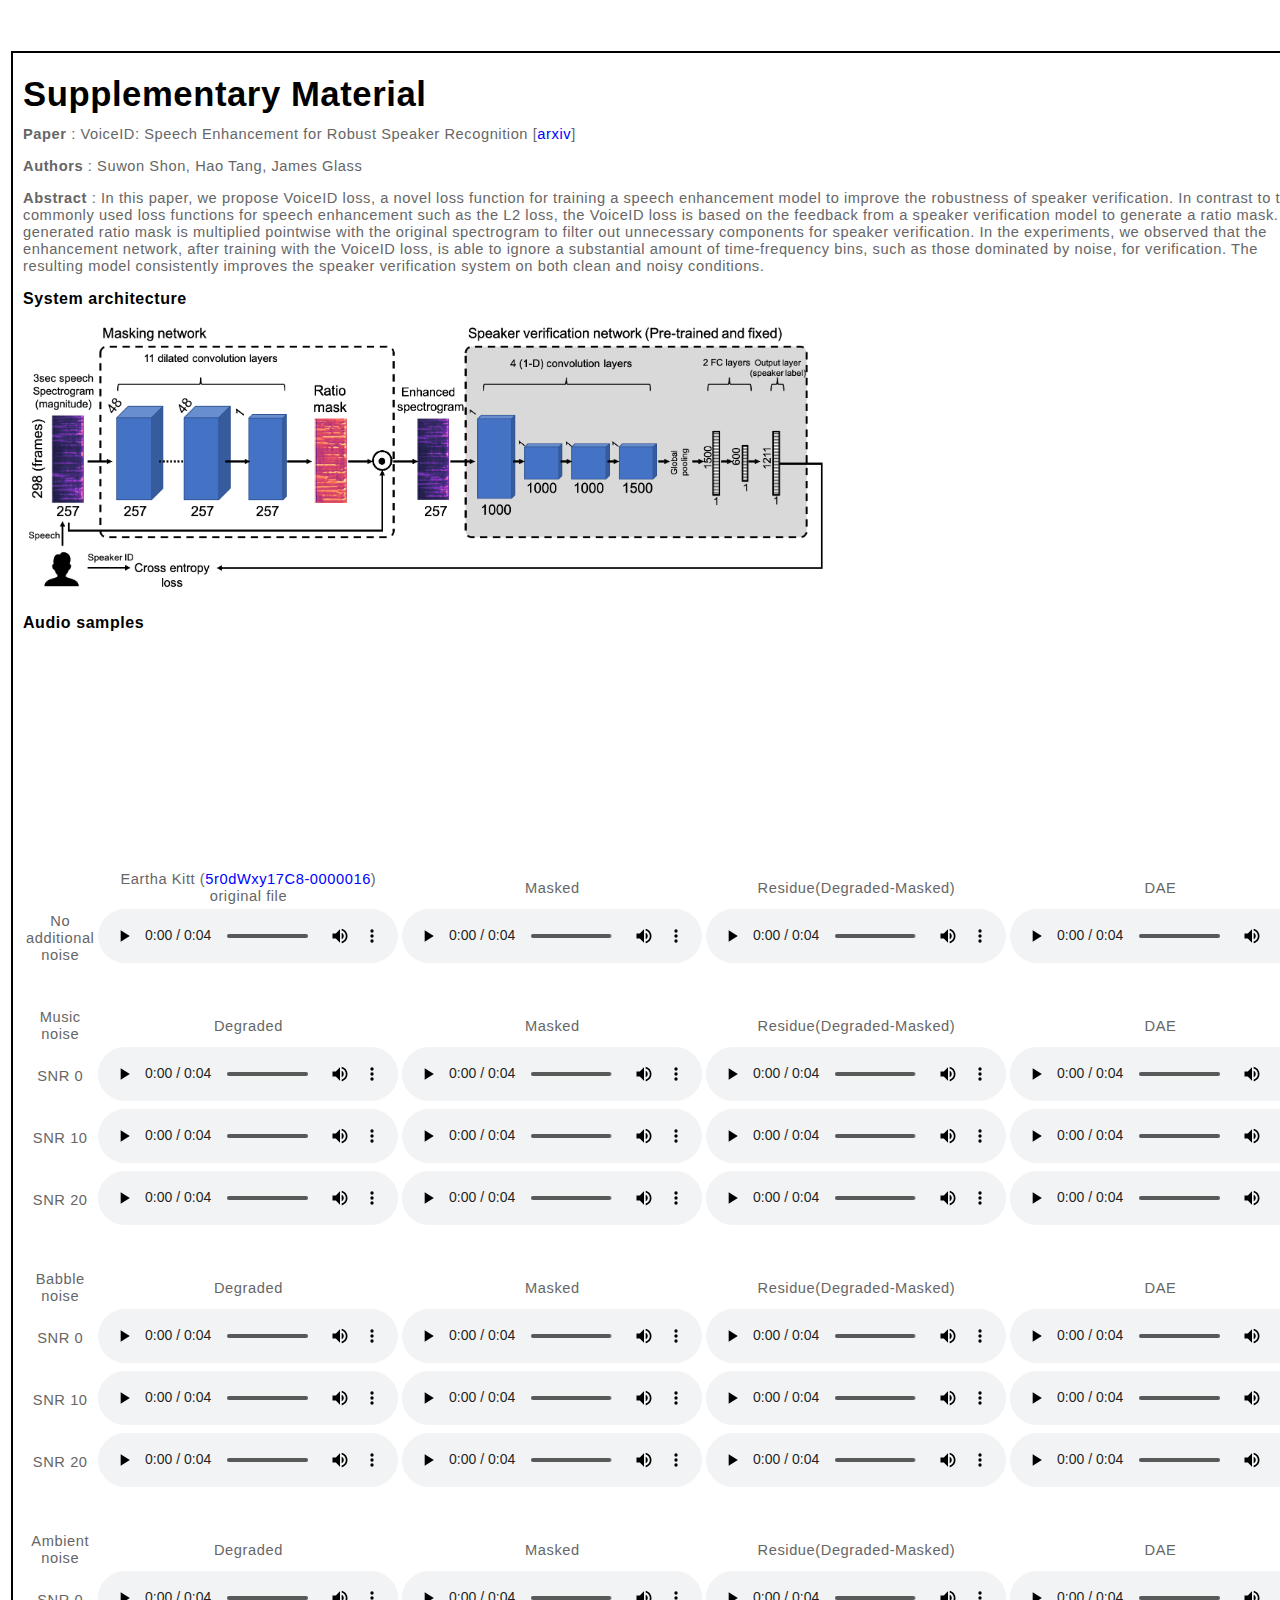
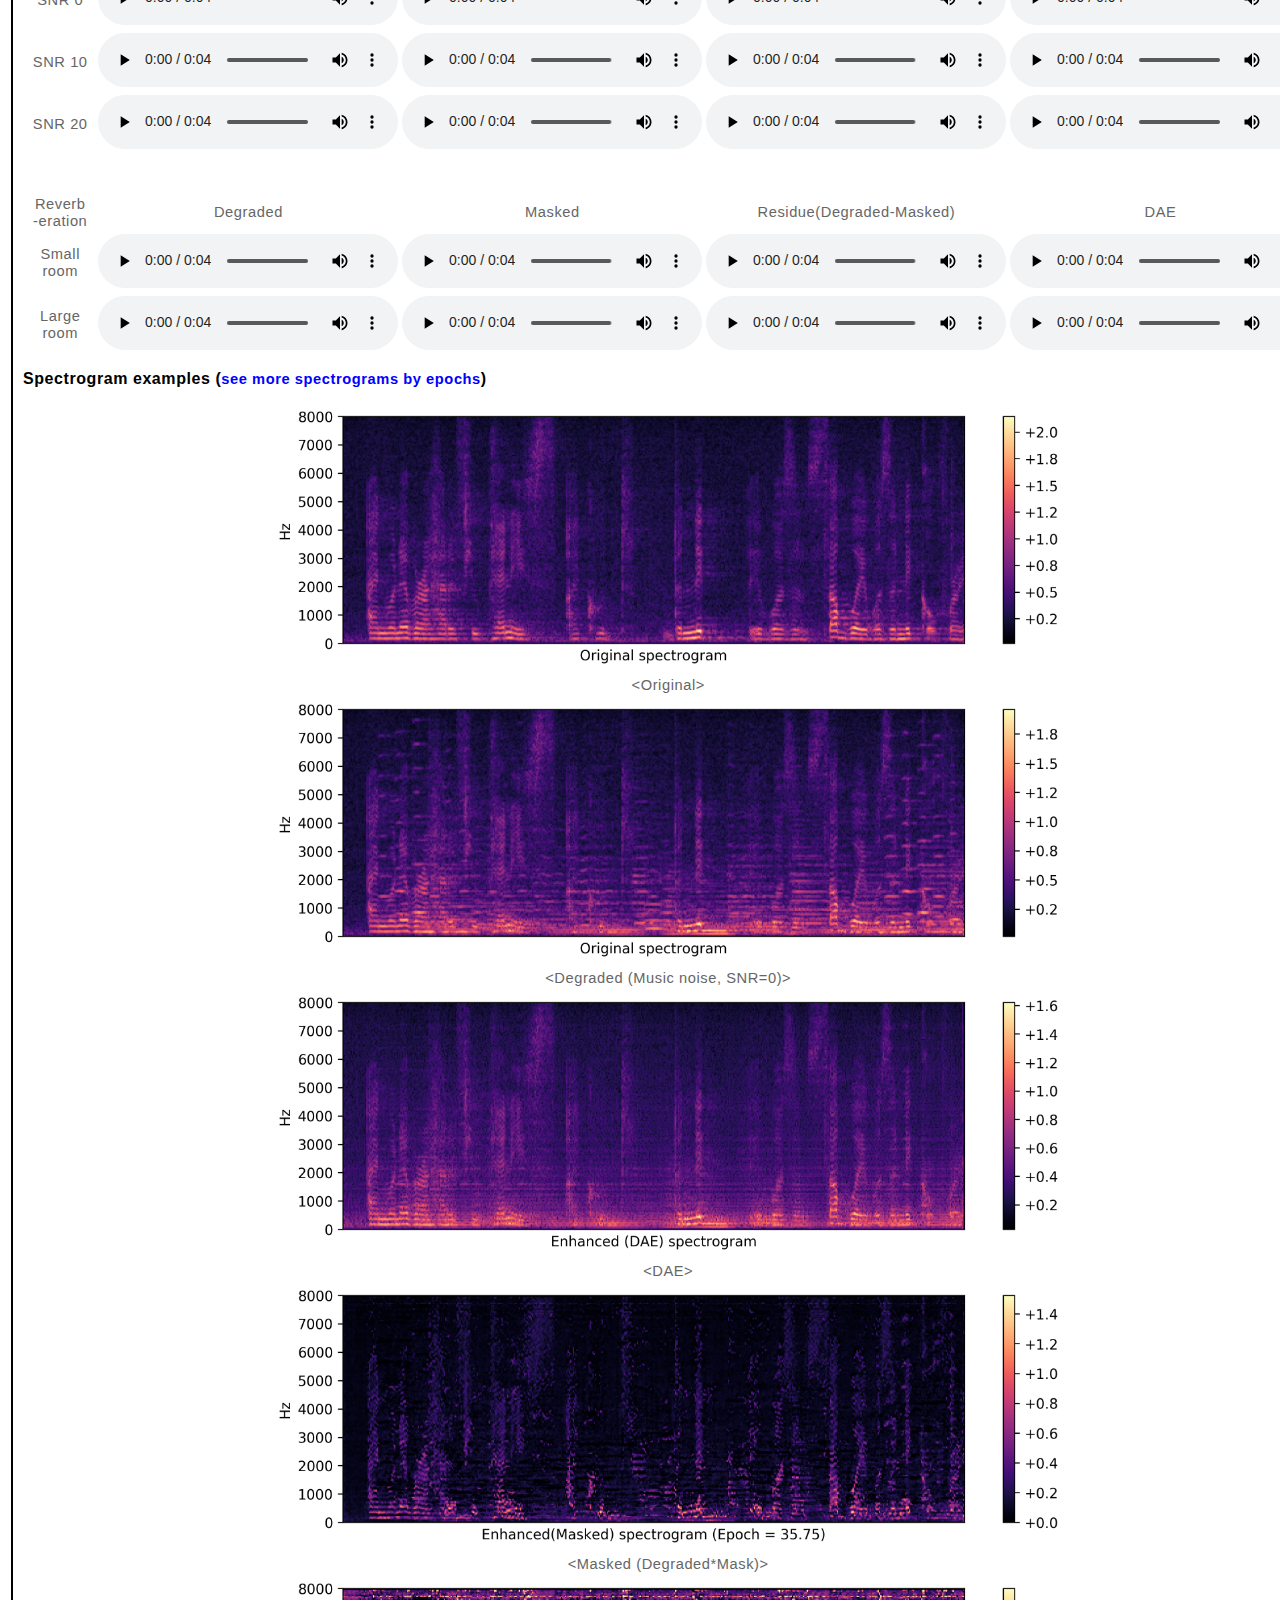
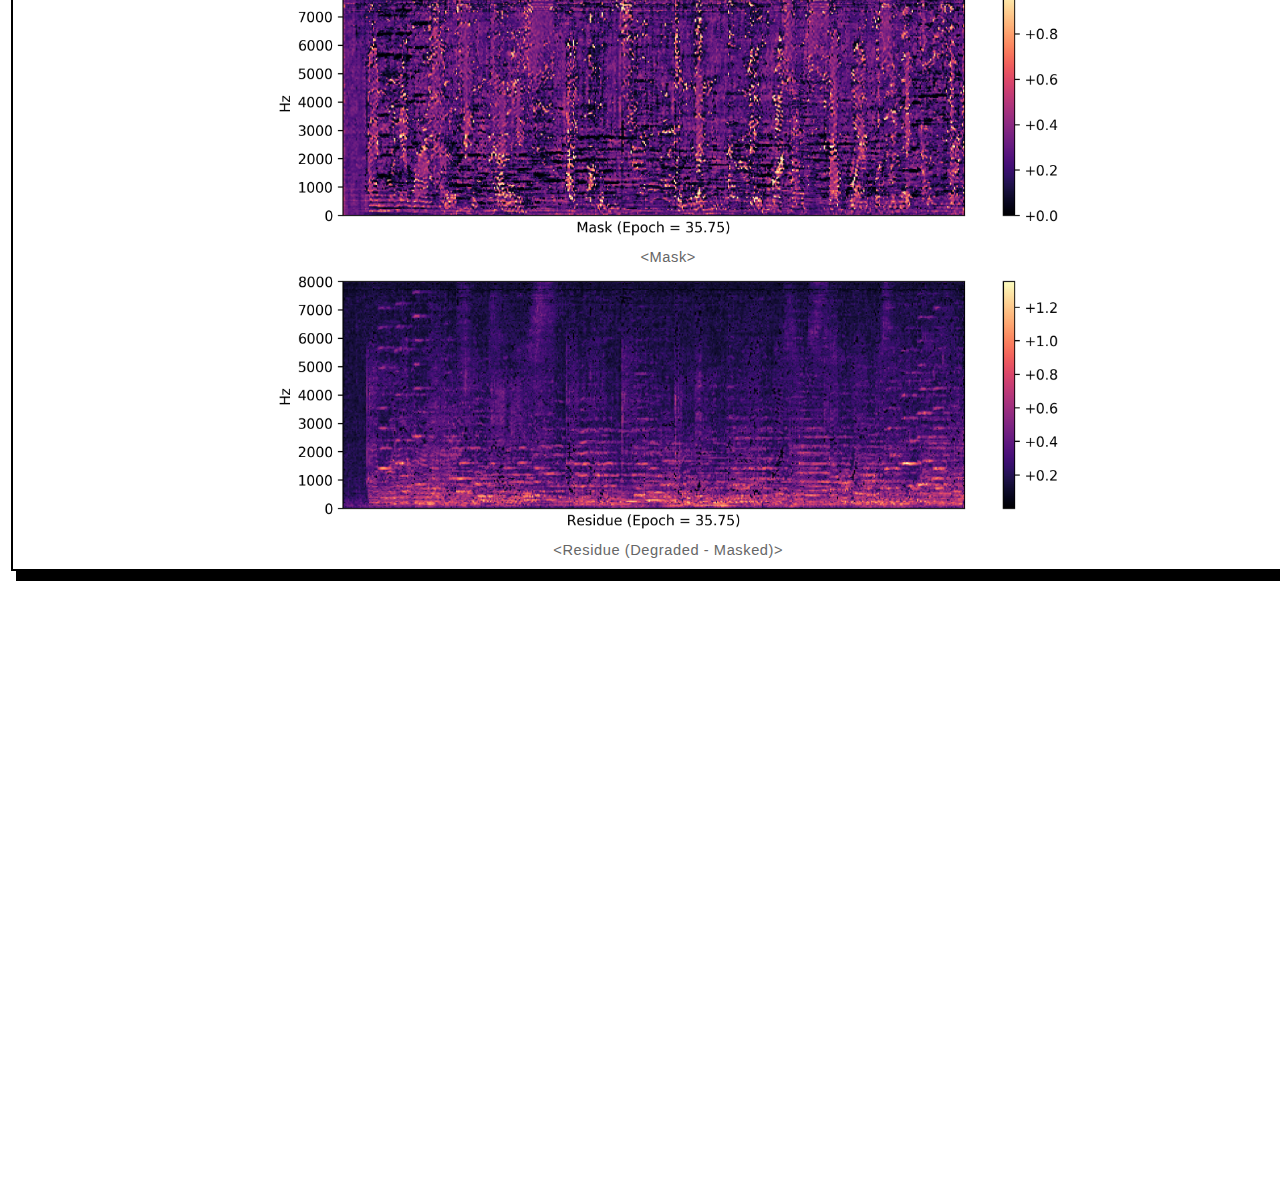
<file: supplement/voiceid-loss/index.html>
<!doctype HTML>
<html>

<!-- Added by HTTrack --><meta http-equiv="content-type" content="text/html;charset=utf-8" /><!-- /Added by HTTrack -->
<head>
<!-- Global site tag (gtag.js) - Google Analytics -->
<script async src="https://www.googletagmanager.com/gtag/js?id=UA-68509416-3"></script>
<script>
  window.dataLayer = window.dataLayer || [];
  function gtag(){dataLayer.push(arguments);}
  gtag('js', new Date());

  gtag('config', 'UA-68509416-3');
</script>
    
    

    <title>VoiceID loss</title>

    <link rel="stylesheet" href="stylesheet.css?ver=2"> 


   <meta charset="UTF-8"> 
  </head>
<body alink="#ff0000" bgcolor="#ffffff" text="#000000" vlink="#760076" link="#0000a3">
<center>
<a name="top"></a>

<table width="850">
<tbody><tr>
<td>
<br>
<table width=850><tr><td align=center>

</td>
</tr>
</table>
<br>
    
<div id="shadow" style="padding-right: 10px;">
<h1> Supplementary Material</h1>
    <p> <b>Paper</b> : VoiceID: Speech Enhancement for Robust Speaker Recognition [<a href="https://arxiv.org/pdf/1904.03601.pdf" target="_blank">arxiv</a>] </p>
    <p> <b>Authors</b> : Suwon Shon, Hao Tang, James Glass </p>
    <p> <b>Abstract</b> : In this paper, we propose VoiceID loss, a novel loss function for training a speech enhancement model to improve the robustness of speaker verification. In contrast to the commonly used loss functions for speech enhancement such as the L2 loss, the VoiceID loss is based on the feedback from a speaker verification model to generate a ratio mask. The generated ratio mask is multiplied  pointwise with the original spectrogram to filter out unnecessary components for speaker verification. In the experiments, we observed that the enhancement network, after training with the VoiceID loss, is able to ignore a substantial amount of time-frequency bins, such as those dominated by noise, for verification. The resulting model consistently improves the speaker verification system on both clean and noisy conditions. </p>
    
<h2> System architecture</h2>
    
<img src="multimedia/network.png" width=800>

    
<h2> Audio samples</h2>
    
    <iframe width="350" height="220" src="https://www.youtube.com/embed/5r0dWxy17C8?start=261" frameborder="0" allow="accelerometer; autoplay; encrypted-media; gyroscope; picture-in-picture" allowfullscreen></iframe>
    <table>
        <tr>
            <td align="center"> </td>
            <td align="center">Eartha Kitt (<a href="https://youtu.be/5r0dWxy17C8?t=261" target="_blank">5r0dWxy17C8-0000016</a>)<br>original file</td>
            <td align="center">Masked </td>
            <td align="center">Residue(Degraded-Masked) </td>
            <td align="center">DAE </td>
        </tr>
        <tr>
            <td align="center"> No additional noise  </td>
            <td><audio controls=""><source src="multimedia/original/5r0dWxy17C8_0000016.wav"></audio></td>
            <td><audio controls=""><source src="multimedia/masking/5r0dWxy17C8_0000016.wav"></audio></td>
            <td><audio controls=""><source src="multimedia/masking/5r0dWxy17C8_0000016_differ.wav"></audio></td>
            <td><audio controls=""><source src="multimedia/dae/5r0dWxy17C8_0000016.wav"></audio></td>
        </tr>
        <tr><td> <br><br></tr>
        <tr>
            <td align="center">Music noise </td>
            <td align="center">Degraded </td>
            <td align="center">Masked </td>
            <td align="center">Residue(Degraded-Masked) </td>
            <td align="center">DAE </td>
        </tr>
        <tr>
            <td align="center"> SNR 0 </td>
            <td><audio controls=""><source src="multimedia/original/5r0dWxy17C8-0000016-music_0.wav"></audio></td>
            <td><audio controls=""><source src="multimedia/masking/5r0dWxy17C8-0000016-music_0.wav"></audio></td>
            <td><audio controls=""><source src="multimedia/masking/5r0dWxy17C8-0000016-music_0_differ.wav"></audio></td>
            <td><audio controls=""><source src="multimedia/dae/5r0dWxy17C8-0000016-music_0.wav"></audio></td>
        </tr>
        <tr>
            <td align="center"> SNR 10 </td>
            <td><audio controls=""><source src="multimedia/original/5r0dWxy17C8-0000016-music_10.wav"></audio></td>
            <td><audio controls=""><source src="multimedia/masking/5r0dWxy17C8-0000016-music_10.wav"></audio></td>
            <td><audio controls=""><source src="multimedia/masking/5r0dWxy17C8-0000016-music_10_differ.wav"></audio></td>
            <td><audio controls=""><source src="multimedia/dae/5r0dWxy17C8-0000016-music_10.wav"></audio></td>
        </tr>
        <tr>
            <td align="center"> SNR 20 </td>
            <td><audio controls=""><source src="multimedia/original/5r0dWxy17C8-0000016-music_20.wav"></audio></td>
            <td><audio controls=""><source src="multimedia/masking/5r0dWxy17C8-0000016-music_20.wav"></audio></td>
            <td><audio controls=""><source src="multimedia/masking/5r0dWxy17C8-0000016-music_20_differ.wav"></audio></td>
            <td><audio controls=""><source src="multimedia/dae/5r0dWxy17C8-0000016-music_20.wav"></audio></td>
        </tr>
        <tr><td> <br><br></tr>
        <tr>
            <td align="center">Babble noise </td>
            <td align="center">Degraded </td>
            <td align="center">Masked </td>
            <td align="center">Residue(Degraded-Masked) </td>
            <td align="center">DAE </td>
        </tr>
        <tr>
            <td align="center"> SNR 0 </td>
            <td><audio controls=""><source src="multimedia/original/5r0dWxy17C8-0000016-babble_0.wav"></audio></td>
            <td><audio controls=""><source src="multimedia/masking/5r0dWxy17C8-0000016-babble_0.wav"></audio></td>
            <td><audio controls=""><source src="multimedia/masking/5r0dWxy17C8-0000016-babble_0_differ.wav"></audio></td>
            <td><audio controls=""><source src="multimedia/dae/5r0dWxy17C8-0000016-babble_0.wav"></audio></td>
        </tr>
        <tr>
            <td align="center"> SNR 10 </td>
            <td><audio controls=""><source src="multimedia/original/5r0dWxy17C8-0000016-babble_10.wav"></audio></td>
            <td><audio controls=""><source src="multimedia/masking/5r0dWxy17C8-0000016-babble_10.wav"></audio></td>
            <td><audio controls=""><source src="multimedia/masking/5r0dWxy17C8-0000016-babble_10_differ.wav"></audio></td>
            <td><audio controls=""><source src="multimedia/dae/5r0dWxy17C8-0000016-babble_10.wav"></audio></td>
        </tr>
        <tr>
            <td align="center"> SNR 20 </td>
            <td><audio controls=""><source src="multimedia/original/5r0dWxy17C8-0000016-babble_20.wav"></audio></td>
            <td><audio controls=""><source src="multimedia/masking/5r0dWxy17C8-0000016-babble_20.wav"></audio></td>
            <td><audio controls=""><source src="multimedia/masking/5r0dWxy17C8-0000016-babble_20_differ.wav"></audio></td>
            <td><audio controls=""><source src="multimedia/dae/5r0dWxy17C8-0000016-babble_20.wav"></audio></td>
        </tr>
        <tr><td> <br><br></tr>
        <tr>
            <td align="center">Ambient noise </td>
            <td align="center">Degraded </td>
            <td align="center">Masked </td>
            <td align="center">Residue(Degraded-Masked) </td>
            <td align="center">DAE </td>
        </tr>
        <tr>
            <td align="center"> SNR 0 </td>
            <td><audio controls=""><source src="multimedia/original/5r0dWxy17C8-0000016-noise_0.wav"></audio></td>
            <td><audio controls=""><source src="multimedia/masking/5r0dWxy17C8-0000016-noise_0.wav"></audio></td>
            <td><audio controls=""><source src="multimedia/masking/5r0dWxy17C8-0000016-noise_0_differ.wav"></audio></td>
            <td><audio controls=""><source src="multimedia/dae/5r0dWxy17C8-0000016-noise_0.wav"></audio></td>
        </tr>
        <tr>
            <td align="center"> SNR 10 </td>
            <td><audio controls=""><source src="multimedia/original/5r0dWxy17C8-0000016-noise_10.wav"></audio></td>
            <td><audio controls=""><source src="multimedia/masking/5r0dWxy17C8-0000016-noise_10.wav"></audio></td>
            <td><audio controls=""><source src="multimedia/masking/5r0dWxy17C8-0000016-noise_10_differ.wav"></audio></td>
            <td><audio controls=""><source src="multimedia/dae/5r0dWxy17C8-0000016-noise_10.wav"></audio></td>
        </tr>
        <tr>
            <td align="center"> SNR 20 </td>
            <td><audio controls=""><source src="multimedia/original/5r0dWxy17C8-0000016-noise_20.wav"></audio></td>
            <td><audio controls=""><source src="multimedia/masking/5r0dWxy17C8-0000016-noise_20.wav"></audio></td>
            <td><audio controls=""><source src="multimedia/masking/5r0dWxy17C8-0000016-noise_20_differ.wav"></audio></td>
            <td><audio controls=""><source src="multimedia/dae/5r0dWxy17C8-0000016-noise_20.wav"></audio></td>
        </tr>
        <tr><td> <br><br></tr>        
        <tr>
            <td align="center">Reverb<br>-eration</td>
            <td align="center">Degraded </td>
            <td align="center">Masked </td>
            <td align="center">Residue(Degraded-Masked) </td>
            <td align="center">DAE </td>
        </tr>
        <tr>
            <td align="center"> Small room </td>
            <td><audio controls=""><source src="multimedia/original/5r0dWxy17C8-0000016-reverb.wav"></audio></td>
            <td><audio controls=""><source src="multimedia/masking/5r0dWxy17C8-0000016-reverb.wav"></audio></td>
            <td><audio controls=""><source src="multimedia/masking/5r0dWxy17C8-0000016-reverb_differ.wav"></audio></td>
            <td><audio controls=""><source src="multimedia/dae/5r0dWxy17C8-0000016-reverb.wav"></audio></td>
        </tr>
        <tr>
            <td align="center"> Large room </td>
            <td><audio controls=""><source src="multimedia/original/5r0dWxy17C8-0000016-reverb_largeroom.wav"></audio></td>
            <td><audio controls=""><source src="multimedia/masking/5r0dWxy17C8-0000016-reverb_largeroom.wav"></audio></td>
            <td><audio controls=""><source src="multimedia/masking/5r0dWxy17C8-0000016-reverb_largeroom_differ.wav"></audio></td>
            <td><audio controls=""><source src="multimedia/dae/5r0dWxy17C8-0000016-reverb_largeroom.wav"></audio></td>
        </tr>
    </table>
<h2> Spectrogram examples (<a href="./specs_by_epoch.html" target="_blank">see more spectrograms by epochs</a>)</h2>
    <center>
    <img src="multimedia/original.png" width=800>
    <br>&lt;Original&gt;<br>
    <img src="multimedia/original_music0.png" width=800>
    <br>&lt;Degraded (Music noise, SNR=0)&gt;<br>
    <img src="multimedia/dae.png" width=800>
    <br>&lt;DAE&gt;<br>
    <img src="multimedia/masked_1232000_music0.png" width=800>
    <br>&lt;Masked (Degraded*Mask)&gt;<br>
    <img src="multimedia/mask_1232000_music0.png" width=800>
    <br>&lt;Mask&gt;<br>
    <img src="multimedia/residue_1232000_music0.png" width=800>
    <br>&lt;Residue (Degraded - Masked)&gt;<br>
    </center>
    
    
    
    
</div>
    
    
    <br>
    <br>
    <br>
    <br>
    <br>
    <br>
    <br>
    <br>
    <br>
    <br>
    <br>
    <br>
    <br>
    <br>
    <br>
    <br>
    <br>
    <br>
    <br>
    <br>
    <br>
    <br>
    <br>
    <br>
    <br>
    <br>
    <br>
    <br>
    <br>
    <br>
    <br>
    <br>
    <br>
    <br>
    <br>
    

</body>


</html>
</file>
<file: stylesheet.css>
<html> <head> <style type="text/css">{  }

body {
  background-image: url("")
}

A { color: blue; 
 text-decoration: none;
 font-size: 11pt;
font-family: arial, helvetica, sans-serif;
 }

A:hover { color: black; }

#shadow {
    border: 2px solid #000000;
    padding: 10px;
    box-shadow: 5px 10px #000000;
}

P { color: #666666; 
 text-decoration: none;
 font-size: 11pt;
 letter-spacing: 0.015cm;
font-family: arial, helvetica, sans-serif;
line-height: 0.45cm }

TD { color: #666666; 
 text-decoration: none;
 font-size: 11pt;
 letter-spacing: 0.015cm;
font-family: arial, helvetica, sans-serif;
line-height: 0.45cm;
text-align:justify;
}

.deadlines td {
    padding-right:10px;
}

LI { color: #666666; 
 text-decoration: none;
 font-size: 11pt;
 letter-spacing: 0.01cm;
font-family: arial, helvetica, sans-serif;
line-height: 0.45cm }

P.dir { color: #666666; 
 text-decoration: none;
 font-size: 11pt;
 letter-spacing: 0.01cm;
font-family: arial, helvetica, sans-serif;
line-height: 0.6cm
}

H1 { color: black; 
 text-decoration: none;
 font-size: 26pt;
font-family: arial, helvetica, sans-serif;
}

H2 { color: black; 
 text-decoration: none;
 font-size: 12pt;
font-family: arial, helvetica, sans-serif;
}

H3 { color: #000000; 
 text-decoration: none;
 font-size: 13pt;
font-family: arial, helvetica, sans-serif;
 padding : 5px;
 background-color: #ffffff;
}


ul li {
/*     background: #ffffff; */
    margin: 10px;
}

TD.myphoto { width: 150px; }
TD.articles { width: 350px; }

-->

</STYLE>

</HEAD>

</HTML>
</file>
<file: mce/stylesheet.css>
<html> <head> <style type="text/css">{  }

body {
  background-image: url("")
}

A { color: blue; 
 text-decoration: none;
 font-size: 11pt;
font-family: arial, helvetica, sans-serif;
 }

A:hover { color: black; }

#shadow {
    border: 2px solid #CC6600;
    padding: 10px;
    box-shadow: 5px 10px #666666;
}

P { color: #666666; 
 text-decoration: none;
 font-size: 11pt;
 letter-spacing: 0.015cm;
font-family: arial, helvetica, sans-serif;
line-height: 0.45cm }

TD { color: #666666; 
 text-decoration: none;
 font-size: 11pt;
 letter-spacing: 0.015cm;
font-family: arial, helvetica, sans-serif;
line-height: 0.45cm }

.deadlines td {
    padding-right:10px;
}

LI { color: #666666; 
 text-decoration: none;
 font-size: 11pt;
 letter-spacing: 0.01cm;
font-family: arial, helvetica, sans-serif;
line-height: 0.45cm }

P.dir { color: #666666; 
 text-decoration: none;
 font-size: 11pt;
 letter-spacing: 0.01cm;
font-family: arial, helvetica, sans-serif;
line-height: 0.6cm }

H1 { color: black; 
 text-decoration: none;
 font-size: 26pt;
font-family: arial, helvetica, sans-serif;
}

H2 { color: black; 
 text-decoration: none;
 font-size: 20pt;
font-family: arial, helvetica, sans-serif;
}

H3 { color: #ffffff; 
 text-decoration: none;
 font-size: 13pt;
font-family: arial, helvetica, sans-serif;
 padding : 5px;
 background-color: #CC6600;
}


TD.myphoto { width: 150px; }
TD.articles { width: 350px; }

-->

</STYLE>

</HEAD>

</HTML>
</file>
<file: supplement/voiceid-loss/stylesheet.css>
<html> <head> <style type="text/css">{  }

body {
  background-image: url("")
}

A { color: blue; 
 text-decoration: none;
 font-size: 11pt;
font-family: arial, helvetica, sans-serif;
 }

A:hover { color: black; }

#shadow {
    border: 2px solid #000000;
    padding: 10px;
    box-shadow: 5px 10px #000000;
}

P { color: #666666; 
 text-decoration: none;
 font-size: 11pt;
 letter-spacing: 0.015cm;
font-family: arial, helvetica, sans-serif;
line-height: 0.45cm }

TD { color: #666666; 
 text-decoration: none;
 font-size: 11pt;
 letter-spacing: 0.015cm;
font-family: arial, helvetica, sans-serif;
line-height: 0.45cm;
/* text-align:justify; */
}

.deadlines td {
    padding-right:10px;
}

LI { color: #666666; 
 text-decoration: none;
 font-size: 11pt;
 letter-spacing: 0.01cm;
font-family: arial, helvetica, sans-serif;
line-height: 0.45cm }

P.dir { color: #666666; 
 text-decoration: none;
 font-size: 11pt;
 letter-spacing: 0.01cm;
font-family: arial, helvetica, sans-serif;
line-height: 0.6cm
}

H1 { color: black; 
 text-decoration: none;
 font-size: 26pt;
font-family: arial, helvetica, sans-serif;
}

H2 { color: black; 
 text-decoration: none;
 font-size: 12pt;
font-family: arial, helvetica, sans-serif;
}

H3 { color: #000000; 
 text-decoration: none;
 font-size: 13pt;
font-family: arial, helvetica, sans-serif;
 padding : 5px;
 background-color: #ffffff;
}


ul li {
/*     background: #ffffff; */
    margin: 10px;
}

TD.myphoto { width: 150px; }
TD.articles { width: 350px; }

-->

</STYLE>

</HEAD>

</HTML>
</file>
